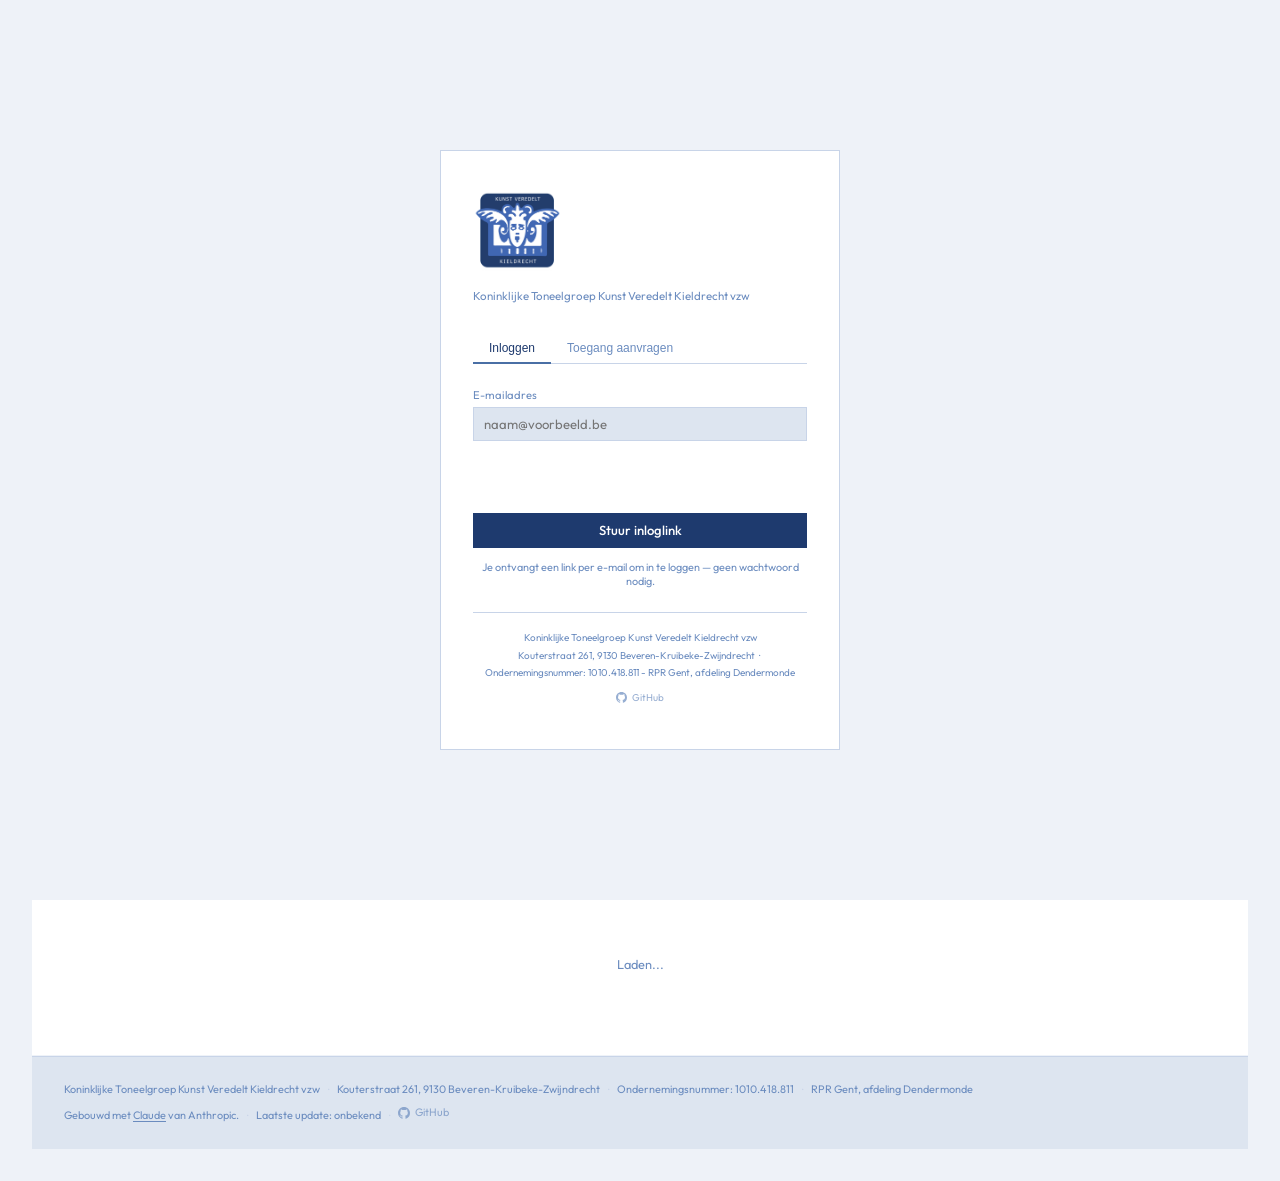
<file: index.html>
<!DOCTYPE html>
<html lang="nl">
<head>
<meta charset="UTF-8">
<meta name="viewport" content="width=device-width, initial-scale=1.0">
<title>KVK Dashboard</title>
  <link rel="icon" type="image/png" href="[data-uri]">
<link href="https://fonts.googleapis.com/css2?family=Outfit:wght@300;400;500;600&family=DM+Mono:wght@300;400&display=swap" rel="stylesheet">
<link rel="stylesheet" href="styles.css">
</head>
<body>

<!-- ADMIN LOGIN OVERLAY -->
<div id="adminOverlay" style="display:none;position:fixed;inset:0;background:rgba(245,243,238,0.97);z-index:1000;align-items:center;justify-content:center">
  <div style="background:var(--surface);border:1px solid var(--border);padding:2.5rem;width:100%;max-width:360px;box-shadow:0 8px 32px rgba(0,0,0,0.08)">
    <div style="font-size:1.4rem;font-weight:600;margin-bottom:0.25rem">KVK Dashboard</div>
    <div style="font-size:0.8rem;color:var(--muted);margin-bottom:1.5rem">Geef het admin wachtwoord in om de instellingen te wijzigen</div>
    <input type="password" id="adminPwInput" placeholder="Wachtwoord..." style="width:100%;background:var(--bg);border:1px solid var(--border);color:var(--text);font-family:Outfit,sans-serif;font-size:0.85rem;padding:0.6rem 0.75rem;outline:none;margin-bottom:0.75rem"
      onkeydown="if(event.key==='Enter')checkAdminPw()">
    <div id="adminPwError" style="color:var(--red);font-size:0.72rem;margin-bottom:0.75rem;display:none">Ongeldig wachtwoord</div>
    <div style="display:flex;gap:0.5rem">
      <button class="btn btn-primary" onclick="checkAdminPw()" style="flex:1;padding:0.6rem">Inloggen</button>
      <button class="btn" onclick="closeAdminOverlay()">Annuleren</button>
    </div>
  </div>
</div>

<header>
  <div class="logo"><img src="[data-uri]" alt="Kunst Veredelt Kieldrecht" class="logo-wide"><img src="[data-uri]" alt="KVK" class="logo-square"></div>
  <div class="header-right">
    <div class="live-badge"><span class="live-dot"></span> Live data</div>
    <div id="welcomeName" style="font-size:0.7rem;color:rgba(255,255,255,0.6);display:block"></div>
    <a href="https://status.stamhoofd.app/nl" target="_blank" id="stamhoofdStatus" title="Stamhoofd systeemstatus" style="display:inline-flex;align-items:center;gap:0.4rem;font-size:0.7rem;text-decoration:none;color:var(--muted);background:var(--surface2);border:1px solid var(--border);padding:0.25rem 0.6rem;cursor:pointer">
      <span id="statusDot" style="width:7px;height:7px;border-radius:50%;background:var(--muted);display:inline-block;flex-shrink:0"></span>
      <span id="statusLabel">Stamhoofd...</span>
    </a>
    <div class="header-date" id="liveDate"></div>
  </div>
</header>

<div class="status-bar loading" id="statusBar">⏳ Verbinding maken met Stamhoofd API...</div>

<!-- CONFIG (hidden by default, shown on settings click) -->
<div class="config-panel" id="configPanel">
  <div class="config-title">API-instellingen</div>
  <div class="config-grid">
    <div class="config-field">
      <label>Organisation ID</label>
      <input type="text" id="cfgOrgId" placeholder="uuid...">
    </div>
    <div class="config-field" style="grid-column:1/-1">
      <label>Webshops <span style="font-weight:400;opacity:0.6">(max 3)</span></label>
      <div id="cfgWebshops" style="display:flex;flex-direction:column;gap:0.5rem;margin-bottom:0.5rem"></div>
      <button class="btn btn-small" onclick="addWebshopField()">+ Webshop toevoegen</button>
    </div>
    <div class="config-field">
      <label>Proxy URL (voor GitHub Pages)</label>
      <input type="text" id="cfgProxyUrl" placeholder="https://stamhoofd-proxy.yourname.workers.dev">
    </div>
  </div>
  <div class="config-actions">
    <button class="btn btn-primary" onclick="saveConfig()">Opslaan & Vernieuwen</button>
    <button class="btn" onclick="toggleConfig()">Annuleren</button>
  </div>

  <div class="user-mgmt">
    <div class="user-mgmt-title">Gebruikersbeheer</div>
    <div id="userList"><div class="empty-users">Laden...</div></div>
  </div>
</div>

<div id="debugPanel" style="display:none;background:var(--surface2);border:1px solid #c9a84c;padding:1rem;margin-bottom:1rem;font-size:0.65rem;color:var(--gold);font-family:DM Mono,monospace;white-space:pre-wrap;max-height:300px;overflow:auto"></div>

<div class="toolbar">
  <div class="section-label">Overzicht ticketverkoop</div>
  <div class="toolbar-actions">
    <button class="btn" onclick="loadData()">↻ Vernieuwen</button>
    <button class="btn admin-only" onclick="toggleDebug()" style="display:none">🔍 Debug</button>
    <button class="btn" onclick="openAdminOverlay()">⚙ Instellingen</button>
    <button class="btn" onclick="doLogout()">↩ Afmelden</button>
  </div>
</div>

<!-- Webshop tabs (hidden when only 1 webshop) -->
<div id="webshopTabs" class="webshop-tabs"></div>

<!-- KPIs -->
<div class="kpi-grid" id="kpiGrid">
  <div class="kpi"><div class="kpi-label">Totale omzet</div><div class="kpi-value"><span class="skeleton" style="width:100px">&nbsp;</span></div></div>
  <div class="kpi"><div class="kpi-label">Tickets verkocht</div><div class="kpi-value"><span class="skeleton" style="width:80px">&nbsp;</span></div></div>
  <div class="kpi"><div class="kpi-label">Betalingen</div><div class="kpi-value"><span class="skeleton" style="width:60px">&nbsp;</span></div></div>
  <div class="kpi"><div class="kpi-label">Gem. bestelwaarde</div><div class="kpi-value"><span class="skeleton" style="width:90px">&nbsp;</span></div></div>
</div>

<div class="main-grid">
  <!-- SHOWS -->
  <div class="card">
    <div class="card-header">
      <div class="card-title">Voorstellingen</div>
      <div class="card-meta" id="showCount">—</div>
    </div>
    <div class="show-list" id="showList">
      <div class="empty-state">Laden...</div>
    </div>
  </div>

  <!-- WEEK CHART -->
  <div class="card" style="position:relative">
    <div class="card-header">
      <div class="card-title">Tickets per week</div>
      <div class="card-meta" id="weekChartMeta">—</div>
    </div>
    <div style="position:relative">
      <svg id="weekChart" style="width:100%;height:220px;overflow:visible" viewBox="0 0 800 200"></svg>
      <div id="weekTooltip" style="display:none;position:absolute;background:var(--surface);border:1px solid var(--border);padding:0.4rem 0.7rem;font-size:0.72rem;pointer-events:none;box-shadow:0 2px 8px rgba(0,0,0,0.08);white-space:nowrap;z-index:10"></div>
    </div>
    <div style="margin-top:1.5rem">
      <div class="card-header" style="margin-bottom:1rem">
        <div class="card-title">Betaalstatus</div>
      </div>
      <div id="paymentBreakdown"></div>
    </div>
  </div>
</div>

<div class="table-wrap">
  <div class="card-header" style="margin-bottom:1rem">
    <div class="card-title">Recente bestellingen</div>
    <div class="card-meta" id="orderCount">—</div>
  </div>
  <table>
    <thead>
      <tr>
        <th>Bestelnr.</th>
        <th>Klant</th>
        <th>Voorstelling</th>
        <th>Tickets</th>
        <th>Bedrag</th>
        <th>Betaalmethode</th>
        <th>Status</th>
        <th>Datum</th>
      </tr>
    </thead>
    <tbody id="orderTable">
      <tr><td colspan="8"><div class="empty-state">Laden...</div></td></tr>
    </tbody>
  </table>
</div>

<script src="app.js"></script>

<!-- LOGIN OVERLAY -->
<div id="loginOverlay">
  <div class="login-box">
    <div class="login-logo">
      <img src="[data-uri]" alt="KVK" style="height:80px;width:auto;margin-bottom:0.5rem">
    </div>
    <div class="login-sub">Koninklijke Toneelgroep Kunst Veredelt Kieldrecht vzw</div>

    <div class="login-tab-row">
      <button class="login-tab active" id="tabLogin" onclick="switchLoginTab('login')">Inloggen</button>
      <button class="login-tab" id="tabRequest" onclick="switchLoginTab('request')">Toegang aanvragen</button>
    </div>

    <!-- Login form -->
    <div id="loginForm">
      <div class="login-field">
        <label>E-mailadres</label>
        <input type="email" id="loginEmail" placeholder="naam@voorbeeld.be" onkeydown="if(event.key==='Enter')doLogin()">
      </div>
      <div class="login-error" id="loginError"></div>
      <div class="login-success" id="loginSuccess"></div>
      <button class="login-btn" onclick="doLogin()">Stuur inloglink</button>
      <p style="font-size:0.68rem;color:var(--muted);margin-top:0.75rem;text-align:center">Je ontvangt een link per e-mail om in te loggen — geen wachtwoord nodig.</p>
    </div>

    <!-- Admin password form (shown when email is 'admin' or 'beheerder') -->
    <div id="adminLoginForm" style="display:none">
      <div class="login-field">
        <label>Beheerder wachtwoord</label>
        <input type="password" id="adminLoginPw" placeholder="••••••••" onkeydown="if(event.key==='Enter')doAdminLogin()">
      </div>
      <div class="login-error" id="adminLoginError"></div>
      <button class="login-btn" onclick="doAdminLogin()">Inloggen als beheerder</button>
      <p style="font-size:0.68rem;color:var(--muted);margin-top:0.75rem;text-align:center">
        <a href="#" onclick="showLoginForm()" style="color:var(--muted)">← Terug</a>
      </p>
    </div>

    <!-- Request access form -->
    <div id="requestForm" style="display:none">
      <div class="login-field">
        <label>Naam</label>
        <input type="text" id="reqName" placeholder="Voornaam Achternaam">
      </div>
      <div class="login-field">
        <label>E-mailadres</label>
        <input type="email" id="reqEmail" placeholder="naam@voorbeeld.be">
      </div>
      <div class="login-error" id="reqError"></div>
      <div class="login-success" id="reqSuccess"></div>
      <button class="login-btn" onclick="doRequestAccess()">Toegang aanvragen</button>
    </div>

    <div style="margin-top:1.5rem;padding-top:1rem;border-top:1px solid var(--border);text-align:center;font-size:0.62rem;color:var(--muted);line-height:1.8">
      <div>Koninklijke Toneelgroep Kunst Veredelt Kieldrecht vzw</div>
      <div>Kouterstraat 261, 9130 Beveren-Kruibeke-Zwijndrecht &nbsp;·&nbsp; Ondernemingsnummer: 1010.418.811 - RPR Gent, afdeling Dendermonde</div>
      <div style="margin-top:0.4rem">
        <a href="https://github.com/dennisgeleyn/kvk-dashboard" target="_blank" rel="noopener" style="color:inherit;display:inline-flex;align-items:center;gap:0.3rem;text-decoration:none;opacity:0.7">
          <svg height="11" width="11" viewBox="0 0 16 16" fill="currentColor"><path d="M8 0C3.58 0 0 3.58 0 8c0 3.54 2.29 6.53 5.47 7.59.4.07.55-.17.55-.38 0-.19-.01-.82-.01-1.49-2.01.37-2.53-.49-2.69-.94-.09-.23-.48-.94-.82-1.13-.28-.15-.68-.52-.01-.53.63-.01 1.08.58 1.23.82.72 1.21 1.87.87 2.33.66.07-.52.28-.87.51-1.07-1.78-.2-3.64-.89-3.64-3.95 0-.87.31-1.59.82-2.15-.08-.2-.36-1.02.08-2.12 0 0 .67-.21 2.2.82.64-.18 1.32-.27 2-.27.68 0 1.36.09 2 .27 1.53-1.04 2.2-.82 2.2-.82.44 1.1.16 1.92.08 2.12.51.56.82 1.27.82 2.15 0 3.07-1.87 3.75-3.65 3.95.29.25.54.73.54 1.48 0 1.07-.01 1.93-.01 2.2 0 .21.15.46.55.38A8.013 8.013 0 0016 8c0-4.42-3.58-8-8-8z"/></svg>
          GitHub
        </a>
      </div>
    </div>
  </div>
</div>


<footer>
  <div class="footer-row">
    <span>Koninklijke Toneelgroep Kunst Veredelt Kieldrecht vzw</span>
    <span class="footer-dot">·</span>
    <span>Kouterstraat 261, 9130 Beveren-Kruibeke-Zwijndrecht</span>
    <span class="footer-dot">·</span>
    <span>Ondernemingsnummer: 1010.418.811</span>
    <span class="footer-dot">·</span>
    <span>RPR Gent, afdeling Dendermonde</span>
  </div>
  <div class="footer-row">
    <span>Gebouwd met <a href="https://claude.ai" target="_blank">Claude</a> van Anthropic.</span>
    <span class="footer-dot">·</span>
    <span>Laatste update: <span id="lastCommitDate">laden...</span></span>
    <span class="footer-dot">·</span>
    <a href="https://github.com/dennisgeleyn/kvk-dashboard" target="_blank" rel="noopener" title="Bekijk broncode op GitHub" style="color:inherit;display:inline-flex;align-items:center;gap:0.3rem;text-decoration:none;opacity:0.7">
      <svg height="12" width="12" viewBox="0 0 16 16" fill="currentColor"><path d="M8 0C3.58 0 0 3.58 0 8c0 3.54 2.29 6.53 5.47 7.59.4.07.55-.17.55-.38 0-.19-.01-.82-.01-1.49-2.01.37-2.53-.49-2.69-.94-.09-.23-.48-.94-.82-1.13-.28-.15-.68-.52-.01-.53.63-.01 1.08.58 1.23.82.72 1.21 1.87.87 2.33.66.07-.52.28-.87.51-1.07-1.78-.2-3.64-.89-3.64-3.95 0-.87.31-1.59.82-2.15-.08-.2-.36-1.02.08-2.12 0 0 .67-.21 2.2.82.64-.18 1.32-.27 2-.27.68 0 1.36.09 2 .27 1.53-1.04 2.2-.82 2.2-.82.44 1.1.16 1.92.08 2.12.51.56.82 1.27.82 2.15 0 3.07-1.87 3.75-3.65 3.95.29.25.54.73.54 1.48 0 1.07-.01 1.93-.01 2.2 0 .21.15.46.55.38A8.013 8.013 0 0016 8c0-4.42-3.58-8-8-8z"/></svg>
      GitHub
    </a>
  </div>
</footer>
</body>
</html>
</file>
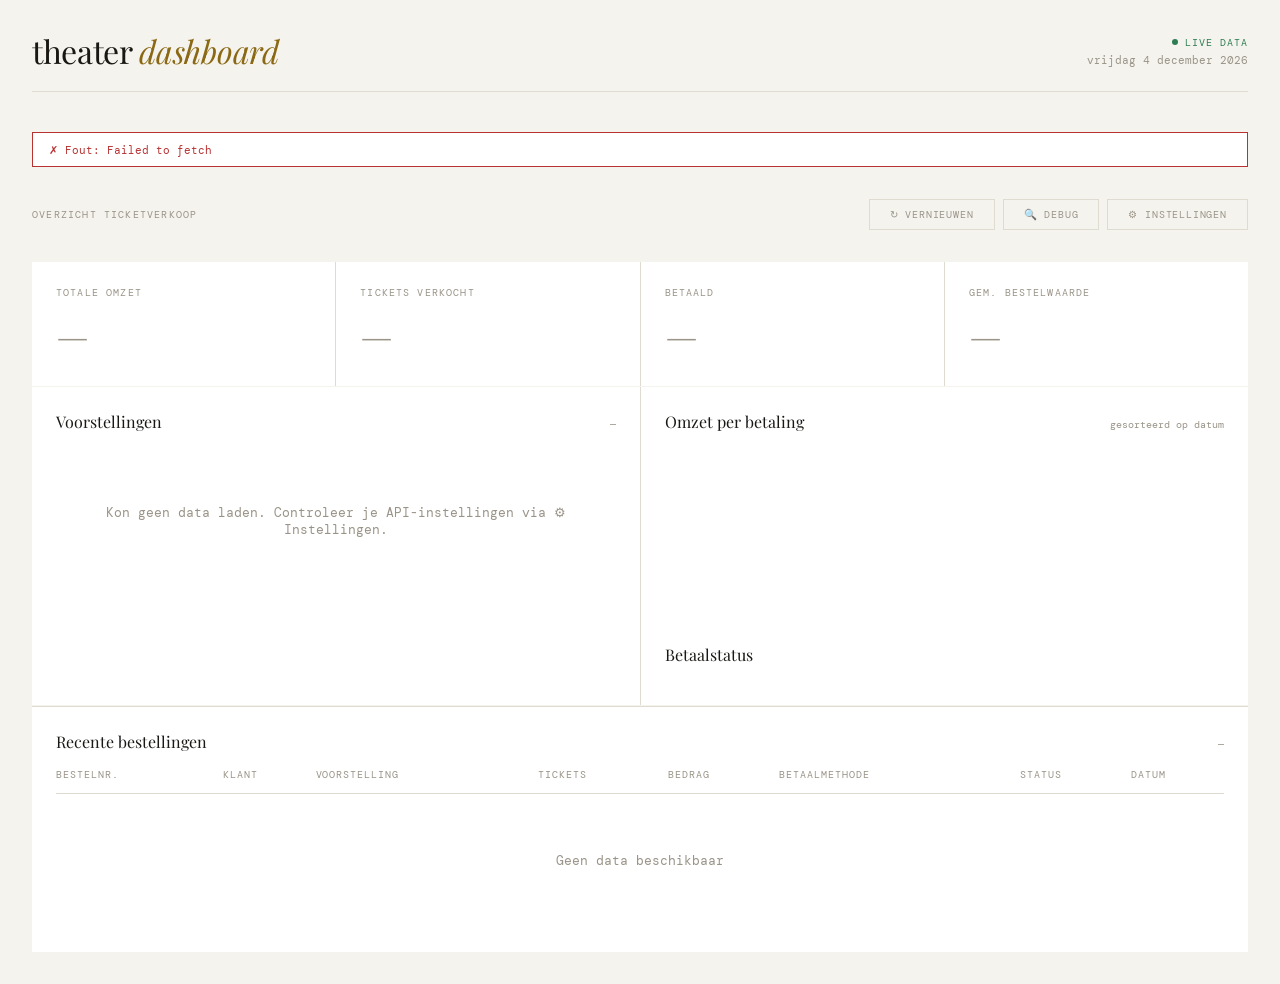
<file: theatre-dashboard(1).html>
<!DOCTYPE html>
<html lang="nl">
<head>
<meta charset="UTF-8">
<meta name="viewport" content="width=device-width, initial-scale=1.0">
<title>Ticketing Dashboard — Theater</title>
<link href="https://fonts.googleapis.com/css2?family=Playfair+Display:ital,wght@0,400;0,700;1,400&family=DM+Mono:wght@300;400&display=swap" rel="stylesheet">
<style>
  *, *::before, *::after { box-sizing: border-box; margin: 0; padding: 0; }

  :root {
    --bg: #f5f3ee;
    --surface: #ffffff;
    --surface2: #f0ede6;
    --border: #e0dbd0;
    --text: #1a1814;
    --muted: #9a9488;
    --gold: #8b6914;
    --gold-dim: #f0e8d0;
    --red: #b83232;
    --green: #2e7d52;
    --serif: 'Playfair Display', Georgia, serif;
    --mono: 'DM Mono', monospace;
  }

  body {
    font-family: var(--mono);
    background: var(--bg);
    color: var(--text);
    min-height: 100vh;
    padding: 2rem;
    font-size: 13px;
  }

  /* HEADER */
  header {
    display: flex;
    align-items: flex-end;
    justify-content: space-between;
    margin-bottom: 2.5rem;
    padding-bottom: 1.5rem;
    border-bottom: 1px solid var(--border);
  }

  .logo {
    font-family: var(--serif);
    font-size: 2rem;
    font-weight: 400;
    letter-spacing: -0.01em;
    color: var(--text);
    line-height: 1;
  }

  .logo em { color: var(--gold); font-style: italic; }

  .header-right { text-align: right; }

  .live-badge {
    display: inline-flex;
    align-items: center;
    gap: 0.4rem;
    font-size: 0.65rem;
    letter-spacing: 0.1em;
    text-transform: uppercase;
    color: var(--green);
    margin-bottom: 0.3rem;
  }

  .live-dot {
    width: 6px; height: 6px;
    border-radius: 50%;
    background: var(--green);
    animation: pulse 2s infinite;
  }

  @keyframes pulse {
    0%, 100% { opacity: 1; }
    50% { opacity: 0.3; }
  }

  .header-date { color: var(--muted); font-size: 0.7rem; }

  /* STATUS BAR */
  .status-bar {
    background: var(--surface);
    border: 1px solid var(--border);
    padding: 0.6rem 1rem;
    margin-bottom: 2rem;
    font-size: 0.7rem;
    color: var(--muted);
    display: flex;
    align-items: center;
    gap: 0.5rem;
  }

  .status-bar.loading { color: var(--gold); }
  .status-bar.error { color: var(--red); border-color: var(--red); }
  .status-bar.success { color: var(--green); border-color: #1e3d2a; }

  /* CONFIG */
  .config-panel {
    background: var(--surface);
    border: 1px solid var(--gold-dim);
    padding: 1.5rem;
    margin-bottom: 2rem;
    display: none;
  }

  .config-panel.visible { display: block; }

  .config-title {
    font-family: var(--serif);
    font-size: 0.9rem;
    color: var(--gold);
    margin-bottom: 1rem;
  }

  .config-grid {
    display: grid;
    grid-template-columns: 1fr 1fr 1fr;
    gap: 1rem;
    margin-bottom: 1rem;
  }

  .config-field label {
    display: block;
    font-size: 0.62rem;
    letter-spacing: 0.1em;
    text-transform: uppercase;
    color: var(--muted);
    margin-bottom: 0.4rem;
  }

  .config-field input {
    width: 100%;
    background: var(--bg);
    border: 1px solid var(--border);
    color: var(--text);
    font-family: var(--mono);
    font-size: 0.72rem;
    padding: 0.5rem 0.75rem;
    outline: none;
    transition: border-color 0.15s;
  }

  .config-field input:focus { border-color: var(--gold); }

  .config-actions { display: flex; gap: 0.5rem; }

  .btn {
    font-family: var(--mono);
    font-size: 0.65rem;
    letter-spacing: 0.08em;
    text-transform: uppercase;
    padding: 0.5rem 1.25rem;
    border: 1px solid var(--border);
    background: transparent;
    color: var(--muted);
    cursor: pointer;
    transition: all 0.15s;
  }

  .btn-primary {
    background: var(--gold);
    border-color: var(--gold);
    color: var(--bg);
  }

  .btn:hover { opacity: 0.8; }

  /* TOP TOOLBAR */
  .toolbar {
    display: flex;
    justify-content: space-between;
    align-items: center;
    margin-bottom: 2rem;
  }

  .section-label {
    font-size: 0.62rem;
    letter-spacing: 0.12em;
    text-transform: uppercase;
    color: var(--muted);
  }

  .toolbar-actions { display: flex; gap: 0.5rem; }

  /* KPI GRID */
  .kpi-grid {
    display: grid;
    grid-template-columns: repeat(4, 1fr);
    gap: 1px;
    background: var(--border);
    margin-bottom: 1px;
  }

  .kpi {
    background: var(--surface);
    padding: 1.5rem;
    position: relative;
    overflow: hidden;
    transition: background 0.2s;
  }

  .kpi:hover { background: var(--surface2); }

  .kpi::before {
    content: '';
    position: absolute;
    top: 0; left: 0; right: 0;
    height: 2px;
    background: var(--gold);
    transform: scaleX(0);
    transform-origin: left;
    transition: transform 0.6s cubic-bezier(0.4,0,0.2,1);
  }

  .kpi.loaded::before { transform: scaleX(1); }

  .kpi-label {
    font-size: 0.6rem;
    letter-spacing: 0.12em;
    text-transform: uppercase;
    color: var(--muted);
    margin-bottom: 1rem;
  }

  .kpi-value {
    font-family: var(--serif);
    font-size: 2.4rem;
    font-weight: 400;
    letter-spacing: -0.02em;
    color: var(--text);
    line-height: 1;
    margin-bottom: 0.5rem;
  }

  .kpi-sub {
    font-size: 0.65rem;
    color: var(--muted);
  }

  .kpi-sub .up { color: var(--green); }
  .kpi-sub .down { color: var(--red); }

  /* MAIN LAYOUT */
  .main-grid {
    display: grid;
    grid-template-columns: 1fr 1fr;
    gap: 1px;
    background: var(--border);
    margin-bottom: 1px;
  }

  .card {
    background: var(--surface);
    padding: 1.5rem;
  }

  .card-header {
    display: flex;
    justify-content: space-between;
    align-items: baseline;
    margin-bottom: 1.5rem;
  }

  .card-title {
    font-family: var(--serif);
    font-size: 1rem;
    font-weight: 400;
    color: var(--text);
  }

  .card-meta { font-size: 0.65rem; color: var(--muted); }

  /* SHOW CARDS */
  .show-list { display: flex; flex-direction: column; gap: 1rem; }

  .show-item {
    border: 1px solid var(--border);
    padding: 1rem;
    transition: border-color 0.2s;
    cursor: default;
  }

  .show-item:hover { border-color: var(--gold); }

  .show-top {
    display: flex;
    justify-content: space-between;
    align-items: flex-start;
    margin-bottom: 0.75rem;
  }

  .show-name {
    font-family: var(--serif);
    font-size: 0.95rem;
    font-style: italic;
    color: var(--text);
  }

  .show-date { font-size: 0.65rem; color: var(--muted); }

  .show-stats {
    display: flex;
    gap: 1.5rem;
    margin-bottom: 0.75rem;
  }

  .show-stat-label { font-size: 0.6rem; color: var(--muted); text-transform: uppercase; letter-spacing: 0.08em; }
  .show-stat-val { font-size: 1rem; font-family: var(--serif); color: var(--text); }

  .seat-track {
    height: 3px;
    background: var(--gold-dim);
    position: relative;
    overflow: hidden;
  }

  .seat-fill {
    height: 100%;
    background: var(--gold);
    transition: width 1.2s cubic-bezier(0.4,0,0.2,1);
  }

  .seat-fill.almost { background: var(--red); }
  .seat-fill.good { background: var(--green); }

  .seat-pct {
    font-size: 0.65rem;
    color: var(--muted);
    margin-top: 0.35rem;
    display: flex;
    justify-content: space-between;
  }

  /* REVENUE CHART */
  svg.rev-chart { width: 100%; height: 160px; }

  /* ORDERS TABLE */
  .table-wrap {
    background: var(--surface);
    padding: 1.5rem;
    border-top: 1px solid var(--border);
  }

  table { width: 100%; border-collapse: collapse; }

  thead th {
    font-size: 0.6rem;
    letter-spacing: 0.1em;
    text-transform: uppercase;
    color: var(--muted);
    text-align: left;
    padding-bottom: 0.75rem;
    border-bottom: 1px solid var(--border);
    font-weight: 400;
  }

  tbody tr {
    border-bottom: 1px solid var(--border);
    transition: background 0.15s;
  }

  tbody tr:last-child { border-bottom: none; }
  tbody tr:hover { background: var(--surface2); }

  tbody td {
    padding: 0.65rem 0;
    font-size: 0.75rem;
    vertical-align: middle;
  }

  .status-pill {
    font-size: 0.58rem;
    letter-spacing: 0.08em;
    text-transform: uppercase;
    padding: 0.2rem 0.5rem;
    border-radius: 1px;
  }

  .pill-succeeded { background: #d4edde; color: var(--green); }
  .pill-created { background: var(--gold-dim); color: var(--gold); }
  .pill-failed { background: #fad7d7; color: var(--red); }
  .pill-pending { background: var(--surface2); color: var(--muted); }

  .empty-state {
    text-align: center;
    padding: 3rem;
    color: var(--muted);
    font-size: 0.8rem;
  }

  .skeleton {
    background: linear-gradient(90deg, var(--surface) 25%, var(--surface2) 50%, var(--surface) 75%);
    background-size: 200% 100%;
    animation: shimmer 1.5s infinite;
    border-radius: 2px;
    height: 1em;
    display: inline-block;
  }

  @keyframes shimmer {
    0% { background-position: 200% 0; }
    100% { background-position: -200% 0; }
  }

  .divider {
    height: 1px;
    background: var(--border);
    margin: 0;
  }

  @media (max-width: 800px) {
    .kpi-grid { grid-template-columns: 1fr 1fr; }
    .main-grid { grid-template-columns: 1fr; }
    .config-grid { grid-template-columns: 1fr; }
  }
</style>
</head>
<body>

<header>
  <div class="logo">theater <em>dashboard</em></div>
  <div class="header-right">
    <div class="live-badge"><span class="live-dot"></span> Live data</div>
    <div class="header-date" id="liveDate"></div>
  </div>
</header>

<div class="status-bar loading" id="statusBar">⏳ Verbinding maken met Stamhoofd API...</div>

<!-- CONFIG (hidden by default, shown on settings click) -->
<div class="config-panel" id="configPanel">
  <div class="config-title">API Instellingen</div>
  <div class="config-grid">
    <div class="config-field">
      <label>Organisation ID</label>
      <input type="text" id="cfgOrgId" placeholder="uuid...">
    </div>
    <div class="config-field">
      <label>Webshop ID</label>
      <input type="text" id="cfgWebshopId" placeholder="uuid...">
    </div>
    <div class="config-field">
      <label>API Key</label>
      <input type="password" id="cfgApiKey" placeholder="••••••••">
    </div>
  </div>
  <div class="config-actions">
    <button class="btn btn-primary" onclick="saveConfig()">Opslaan & Vernieuwen</button>
    <button class="btn" onclick="toggleConfig()">Annuleren</button>
  </div>
</div>

<div id="debugPanel" style="display:none;background:var(--surface2);border:1px solid #c9a84c;padding:1rem;margin-bottom:1rem;font-size:0.65rem;color:var(--gold);font-family:DM Mono,monospace;white-space:pre-wrap;max-height:300px;overflow:auto"></div>

<div class="toolbar">
  <div class="section-label">Overzicht ticketverkoop</div>
  <div class="toolbar-actions">
    <button class="btn" onclick="loadData()">↻ Vernieuwen</button>
    <button class="btn" onclick="toggleDebug()">🔍 Debug</button>
    <button class="btn" onclick="toggleConfig()">⚙ Instellingen</button>
  </div>
</div>

<!-- KPIs -->
<div class="kpi-grid" id="kpiGrid">
  <div class="kpi"><div class="kpi-label">Totale omzet</div><div class="kpi-value"><span class="skeleton" style="width:100px">&nbsp;</span></div></div>
  <div class="kpi"><div class="kpi-label">Tickets verkocht</div><div class="kpi-value"><span class="skeleton" style="width:80px">&nbsp;</span></div></div>
  <div class="kpi"><div class="kpi-label">Betalingen</div><div class="kpi-value"><span class="skeleton" style="width:60px">&nbsp;</span></div></div>
  <div class="kpi"><div class="kpi-label">Gem. bestelwaarde</div><div class="kpi-value"><span class="skeleton" style="width:90px">&nbsp;</span></div></div>
</div>

<div class="main-grid">
  <!-- SHOWS -->
  <div class="card">
    <div class="card-header">
      <div class="card-title">Voorstellingen</div>
      <div class="card-meta" id="showCount">—</div>
    </div>
    <div class="show-list" id="showList">
      <div class="empty-state">Laden...</div>
    </div>
  </div>

  <!-- REVENUE CHART -->
  <div class="card">
    <div class="card-header">
      <div class="card-title">Omzet per betaling</div>
      <div class="card-meta">gesorteerd op datum</div>
    </div>
    <svg class="rev-chart" id="revChart" viewBox="0 0 400 160"></svg>
    <div style="margin-top:1.5rem">
      <div class="card-header" style="margin-bottom:1rem">
        <div class="card-title">Betaalstatus</div>
      </div>
      <div id="paymentBreakdown"></div>
    </div>
  </div>
</div>

<div class="table-wrap">
  <div class="card-header" style="margin-bottom:1rem">
    <div class="card-title">Recente bestellingen</div>
    <div class="card-meta" id="orderCount">—</div>
  </div>
  <table>
    <thead>
      <tr>
        <th>Bestelnr.</th>
        <th>Klant</th>
        <th>Voorstelling</th>
        <th>Tickets</th>
        <th>Bedrag</th>
        <th>Betaalmethode</th>
        <th>Status</th>
        <th>Datum</th>
      </tr>
    </thead>
    <tbody id="orderTable">
      <tr><td colspan="8"><div class="empty-state">Laden...</div></td></tr>
    </tbody>
  </table>
</div>

<script>
// ─── CONFIG ───────────────────────────────────────────────
const DEFAULTS = {
  orgId: 'd42b36a2-a20f-4930-b677-5d62599c90b3',
  webshopId: '07e841fb-25a0-478d-a1a4-4d09df824938',
  apiKey: 'I7IIIPHHZSYK6EMYAYSHFM91Y/T5WEFUCBJHK93NW40831OECO2VK0YUBBCXCH0IP+RRJWCQIFOUEV31U+YLV+HCHL+KSLDJEGW1E9XFSE1GF+RN7D0J+TX16UMB+PUA4RG1AJEUI8GHT2DTZT8ZI/LCPM5LGSG2XLVAM3LP1ZK4U2KSVVAQVLETTT3OPVCROHPO5UEAII/UAVJT1N2PORD4KH/LYPUM0EBI1CGYU+7QTP2LR2FP1P7P1HQ9OO88',
  capacity: 239,
};

// Merge saved settings from localStorage over defaults
const saved = JSON.parse(localStorage.getItem('theatre_dashboard_config') || '{}');
const CONFIG = { ...DEFAULTS, ...saved };

function apiBase() {
  return `https://${CONFIG.orgId}.api.stamhoofd.app/v247`;
}

function headers() {
  return { 'Authorization': `Bearer ${CONFIG.apiKey}`, 'Content-Type': 'application/json' };
}

// ─── UI HELPERS ───────────────────────────────────────────
function setStatus(msg, type = 'loading') {
  const bar = document.getElementById('statusBar');
  bar.textContent = msg;
  bar.className = `status-bar ${type}`;
}

function fmt(cents) {
  return '€ ' + (cents / 100).toLocaleString('nl-BE', { minimumFractionDigits: 2, maximumFractionDigits: 2 });
}

function fmtDate(ts) {
  if (!ts) return '—';
  return new Date(ts).toLocaleDateString('nl-BE', { day: '2-digit', month: 'short', year: 'numeric' });
}

function toggleDebug() {
  const p = document.getElementById('debugPanel');
  p.style.display = p.style.display === 'none' ? 'block' : 'none';
}

function logDebug(msg) {
  const p = document.getElementById('debugPanel');
  p.textContent += msg + '\n';
}

function toggleConfig() {
  const p = document.getElementById('configPanel');
  const visible = p.classList.toggle('visible');
  if (visible) {
    document.getElementById('cfgOrgId').value = CONFIG.orgId;
    document.getElementById('cfgWebshopId').value = CONFIG.webshopId;
    document.getElementById('cfgApiKey').value = CONFIG.apiKey;
  }
}

function saveConfig() {
  CONFIG.orgId = document.getElementById('cfgOrgId').value.trim();
  CONFIG.webshopId = document.getElementById('cfgWebshopId').value.trim();
  CONFIG.apiKey = document.getElementById('cfgApiKey').value.trim();
  // Persist to localStorage so settings survive page reloads
  localStorage.setItem('theatre_dashboard_config', JSON.stringify({
    orgId: CONFIG.orgId,
    webshopId: CONFIG.webshopId,
    apiKey: CONFIG.apiKey,
  }));
  toggleConfig();
  loadData();
}

// ─── DATA LOADING ─────────────────────────────────────────

// Fetch ALL orders — deduplicated by order ID
async function fetchAllOrders() {
  const seenIds = new Set();
  let allOrders = [];
  let updatedSince = 0;
  let lastId = null;

  while (true) {
    const url = new URL(`${apiBase()}/webshop/${CONFIG.webshopId}/orders`);
    url.searchParams.set('updatedSince', updatedSince);
    if (lastId) url.searchParams.set('lastId', lastId);

    const res = await fetch(url.toString(), { headers: headers() });
    if (!res.ok) throw new Error(`Orders API ${res.status}: ${res.statusText}`);
    const page = await res.json();

    const items = Array.isArray(page) ? page : (page.results || page.orders || []);
    if (!items.length) break;

    // Log first order on first page
    if (allOrders.length === 0) {
      document.getElementById('debugPanel').textContent = '';
      logDebug('=== FIRST RAW ORDER ===');
      logDebug(JSON.stringify(items[0], null, 2).slice(0, 3000));
    }

    // Deduplicate by order ID
    let newItems = 0;
    for (const item of items) {
      if (!seenIds.has(item.id)) {
        seenIds.add(item.id);
        allOrders.push(item);
        newItems++;
      }
    }

    setStatus(`⏳ ${allOrders.length} bestellingen geladen...`, 'loading');

    // If ALL items on this page were duplicates, we've looped — stop
    if (newItems === 0) break;

    const last = items[items.length - 1];
    const nextUpdatedSince = last?.updatedAt ?? last?.createdAt ?? updatedSince;
    const nextLastId = last?.id;

    // Stop if cursor didn't move
    if (nextLastId === lastId) break;

    lastId = nextLastId;
    updatedSince = nextUpdatedSince;

    await new Promise(r => setTimeout(r, 250));
  }

  logDebug(`\n=== TOTAL UNIQUE ORDERS FETCHED: ${allOrders.length} ===`);
  return allOrders;
}

async function fetchWebshop() {
  const res = await fetch(`${apiBase()}/webshop/${CONFIG.webshopId}`, { headers: headers() });
  if (!res.ok) throw new Error(`Webshop API ${res.status}: ${res.statusText}`);
  return res.json();
}

async function loadData() {
  setStatus('⏳ Data ophalen van Stamhoofd...', 'loading');
  try {
    const [orders, webshop] = await Promise.all([fetchAllOrders(), fetchWebshop()]);
    window._webshop = webshop;
    window._orders = orders;
    // Log first product to debug panel
    const prods = webshop?.products || webshop?.data?.products || [];
    if (prods.length) {
      logDebug('\n=== FIRST WEBSHOP PRODUCT (full) ===');
      logDebug(JSON.stringify(prods[0], null, 2));
      logDebug('\n=== WEBSHOP TOP-LEVEL KEYS ===');
      logDebug(JSON.stringify(Object.keys(webshop), null, 2));
      if (webshop.seatLayouts || webshop.seatingPlans || webshop.sections) {
        logDebug('\n=== SEAT LAYOUTS ===');
        logDebug(JSON.stringify(webshop.seatLayouts ?? webshop.seatingPlans ?? webshop.sections, null, 2).slice(0, 2000));
      }
    }
    renderDashboard(orders, webshop);
    setStatus(`✓ Laatste update: ${new Date().toLocaleTimeString('nl-BE')} — ${orders.length} bestellingen geladen`, 'success');
  } catch (err) {
    setStatus(`✗ Fout: ${err.message}`, 'error');
    renderFallback();
  }
}

// ─── RENDER ───────────────────────────────────────────────
function renderDashboard(orders, webshop) {
  // Field accessors based on confirmed API response structure
  const getPrice = o => o.payment?.price ?? 0;
  const getStatus = o => o.payment?.status ?? o.status ?? 'Unknown';
  const getItems = o => o.data?.cart?.items ?? [];
  const getCreatedAt = o => o.createdAt ?? o.validAt ?? 0;
  const getOrderNr = o => {
    const desc = o.balanceItems?.[0]?.description ?? '';
    const m = desc.match(/#(\d+)/);
    return m ? m[1] : null;
  };
  const getCustomer = o => o.data?.customer ?? null;
  const getMethod = o => o.payment?.method ?? o.data?.paymentMethod ?? '—';
  const uniqueOrders = orders;

  const paid = uniqueOrders.filter(o => getStatus(o) === 'Succeeded');
  const totalRevenue = uniqueOrders.reduce((s, o) => s + getPrice(o), 0);
  const paidRevenue = paid.reduce((s, o) => s + getPrice(o), 0);
  const CANCELLED_STATUSES = ['Failed', 'Canceled', 'Refunded', 'Disputed'];
  const activeOrders = orders.filter(o => !CANCELLED_STATUSES.includes(getStatus(o)));
  let totalTickets = 0;
  activeOrders.forEach(o => getItems(o).forEach(i => { totalTickets += (i.amount || 0); }));

  const avgOrder = uniqueOrders.length ? totalRevenue / uniqueOrders.length : 0;

  const kpis = [
    { label: 'Totale omzet', value: fmt(totalRevenue), sub: `${fmt(paidRevenue)} betaald` },
    { label: 'Tickets verkocht', value: totalTickets, sub: `${uniqueOrders.length} bestellingen` },
    { label: 'Betaald', value: paid.length, sub: `van ${uniqueOrders.length} bestellingen` },
    { label: 'Gem. bestelwaarde', value: fmt(avgOrder), sub: 'per bestelling' },
  ];

  document.getElementById('kpiGrid').innerHTML = kpis.map(k => `
    <div class="kpi loaded">
      <div class="kpi-label">${k.label}</div>
      <div class="kpi-value">${k.value}</div>
      <div class="kpi-sub">${k.sub}</div>
    </div>
  `).join('');

  // Shows from webshop products
  renderShows(webshop, orders);

  // Revenue chart (per unique order)
  renderRevenueChart(uniqueOrders, getPrice, getCreatedAt);

  // Payment breakdown (per unique order)
  renderPaymentBreakdown(uniqueOrders, getStatus);

  // Orders table (per unique order, enriched)
  renderOrders(uniqueOrders, getPrice, getStatus, getItems, getCreatedAt, getOrderNr, getCustomer, getMethod);
}

function renderShows(webshop, orders) {
  const products = webshop?.products || webshop?.data?.products || [];
  const list = document.getElementById('showList');
  document.getElementById('showCount').textContent = `${products.length} voorstelling${products.length !== 1 ? 'en' : ''}`;

  if (!products.length) {
    list.innerHTML = '<div class="empty-state">Geen voorstellingen gevonden in webshop</div>';
    return;
  }

  // Count tickets sold per product+price from actual orders (non-cancelled)
  const CANCELLED = ['Failed', 'Canceled', 'Refunded', 'Disputed'];
  const soldPerProduct = {};
  orders.forEach(o => {
    const status = o.payment?.status ?? o.status ?? '';
    if (CANCELLED.includes(status)) return;
    (o.data?.cart?.items ?? []).forEach(item => {
      const pid = item.product?.id ?? item.productId;
      if (pid) soldPerProduct[pid] = (soldPerProduct[pid] || 0) + (item.amount || 0);
    });
  });

  // Sort products by date ascending
  const sorted = [...products].sort((a, b) => (a.dateRange?.startDate ?? 0) - (b.dateRange?.startDate ?? 0));

  list.innerHTML = sorted.map(p => {
    const used = soldPerProduct[p.id] ?? p.usedStock ?? 0;
    const reservedCount = (p.reservedSeats ?? []).length;
    const capacity = CONFIG.capacity;
    const free = capacity - used;
    const pct = Math.round((used / capacity) * 100);
    const fillClass = pct >= 90 ? 'almost' : pct >= 60 ? '' : 'good';

    // Per-price-tier breakdown (e.g. Standaard 159/∞, VIP 0/36)
    const visiblePrices = (p.prices ?? []).filter(pr => !pr.hidden && pr.price > 0);
    const showDate = p.dateRange?.startDate ? fmtDate(p.dateRange.startDate) : '';
    const showTime = p.dateRange?.startDate
      ? new Date(p.dateRange.startDate).toLocaleTimeString('nl-BE', { hour: '2-digit', minute: '2-digit' })
      : '';

    return `
      <div class="show-item">
        <div class="show-top">
          <div class="show-name">${p.name || 'Naamloos'}</div>
          <div class="show-date">${showDate}${showTime ? ' · ' + showTime : ''}</div>
        </div>
        <div class="show-stats">
          <div>
            <div class="show-stat-label">Verkocht</div>
            <div class="show-stat-val">${used}</div>
          </div>
          <div>
            <div class="show-stat-label">Capaciteit</div>
            <div class="show-stat-val">${capacity}</div>
          </div>
          <div>
            <div class="show-stat-label">Vrij</div>
            <div class="show-stat-val">${free}</div>
          </div>

        </div>
        <div class="seat-track" style="margin-bottom:0.35rem">
          <div class="seat-fill ${fillClass}" style="width:0%" data-pct="${pct}"></div>
        </div>
        <div class="seat-pct">
          <span>${pct}% bezet</span>
          <span>${free} plaatsen vrij</span>
        </div>

        ${visiblePrices.length > 0 ? `
          <div style="margin-top:1rem;display:flex;flex-direction:column;gap:0.5rem">
            <div style="font-size:0.6rem;letter-spacing:0.1em;text-transform:uppercase;color:var(--muted);margin-bottom:0.1rem">Per tariefcategorie</div>
            ${visiblePrices.map(pr => {
              const prUsed = pr.usedStock ?? 0;
              const prCap = pr.stock !== null ? pr.stock : null;
              const prPct = prCap !== null ? Math.round((prUsed / prCap) * 100) : null;
              const prFill = (prPct ?? 50) >= 90 ? 'almost' : (prPct ?? 50) >= 60 ? '' : 'good';
              return `<div>
                <div style="display:flex;justify-content:space-between;align-items:baseline;margin-bottom:0.3rem">
                  <span style="font-size:0.65rem;color:var(--muted)">${pr.name}</span>
                  <span style="font-size:0.65rem;color:var(--text)">${prUsed}${prCap !== null ? ' / ' + prCap : ''}</span>
                </div>
                ${prCap !== null ? `<div class="seat-track"><div class="seat-fill ${prFill}" style="width:0%" data-pct="${prPct}"></div></div>` : `<div class="seat-track"><div class="seat-fill good" style="width:${Math.min(100, prUsed)}%" ></div></div>`}
              </div>`;
            }).join('')}
          </div>
        ` : ''}
      </div>
    `;
  }).join('');

  // Animate bars
  requestAnimationFrame(() => {
    document.querySelectorAll('.seat-fill[data-pct]').forEach(el => {
      el.style.width = el.dataset.pct + '%';
    });
  });
}

function renderRevenueChart(orders, getPrice, getCreatedAt) {
  const svg = document.getElementById('revChart');
  if (!orders.length) { svg.innerHTML = '<text x="200" y="80" fill="var(--muted)" text-anchor="middle" font-family="DM Mono" font-size="12">Geen data</text>'; return; }

  const sorted = [...orders].sort((a, b) => getCreatedAt(a) - getCreatedAt(b));
  const values = sorted.map(o => getPrice(o) / 100);
  const W = 400, H = 160, PL = 40, PR = 10, PT = 10, PB = 25;
  const cW = W - PL - PR, cH = H - PT - PB;
  const max = Math.max(...values, 1);
  const n = values.length;

  const px = i => PL + (n === 1 ? cW / 2 : (i / (n - 1)) * cW);

  let bars = '';
  const barW = Math.max(4, Math.min(20, cW / n - 3));
  sorted.forEach((o, i) => {
    const price = getPrice(o);
    const status = (o.payment?.status ?? o.status ?? '');
    const x = px(i) - barW / 2;
    const h = (price / 100 / max) * cH;
    const y = PT + cH - h;
    const color = status === 'Succeeded' ? '#4caf7d' : status === 'Created' ? '#c9a84c' : '#7a7669';
    bars += `<rect x="${x}" y="${y}" width="${barW}" height="${h}" fill="${color}" opacity="0.85" rx="1">
      <title>${fmtDate(getCreatedAt(o))} — ${fmt(price)} — ${status}</title>
    </rect>`;
  });

  let yLabels = '';
  for (let i = 0; i <= 3; i++) {
    const val = (max / 3) * i;
    const y = PT + cH - (val / max) * cH;
    yLabels += `<line x1="${PL}" y1="${y}" x2="${W - PR}" y2="${y}" stroke="var(--border)" stroke-width="1"/>`;
    yLabels += `<text x="${PL - 4}" y="${y + 4}" text-anchor="end" font-family="DM Mono" font-size="9" fill="var(--muted)">€${Math.round(val)}</text>`;
  }

  svg.innerHTML = yLabels + bars;
}

function renderPaymentBreakdown(orders, getStatus) {
  const statuses = {};
  orders.forEach(o => { const s = getStatus(o); statuses[s] = (statuses[s] || 0) + 1; });
  const total = orders.length;
  const labels = { Succeeded: 'Betaald', Created: 'Openstaand', Failed: 'Mislukt', Pending: 'In behandeling' };
  const colors = { Succeeded: 'var(--green)', Created: 'var(--gold)', Failed: 'var(--red)', Pending: 'var(--muted)' };

  document.getElementById('paymentBreakdown').innerHTML = Object.entries(statuses).map(([status, count]) => {
    const pct = Math.round((count / total) * 100);
    return `
      <div style="display:grid;grid-template-columns:100px 1fr 40px;align-items:center;gap:0.75rem;margin-bottom:0.6rem">
        <div style="font-size:0.65rem;color:var(--muted)">${labels[status] || status}</div>
        <div style="background:var(--border);height:3px;border-radius:2px;overflow:hidden">
          <div style="width:${pct}%;height:100%;background:${colors[status] || 'var(--muted)'};border-radius:2px;transition:width 1s"></div>
        </div>
        <div style="font-size:0.65rem;color:var(--text);text-align:right">${count}</div>
      </div>
    `;
  }).join('');
}

function renderOrders(orders, getPrice, getStatus, getItems, getCreatedAt, getOrderNr, getCustomer, getMethod) {
  const tbody = document.getElementById('orderTable');
  document.getElementById('orderCount').textContent = `${orders.length} bestellingen`;

  if (!orders.length) {
    tbody.innerHTML = '<tr><td colspan="8"><div class="empty-state">Geen bestellingen gevonden</div></td></tr>';
    return;
  }

  const sorted = [...orders].sort((a, b) => getCreatedAt(b) - getCreatedAt(a));
  const pillClass = { Succeeded: 'pill-succeeded', Created: 'pill-created', Failed: 'pill-failed', Pending: 'pill-pending' };
  const pillLabel = { Succeeded: 'Betaald', Created: 'Openstaand', Failed: 'Mislukt', Pending: 'Bezig' };

  const PAGE_SIZE = 10;
  let showing = Math.min(PAGE_SIZE, sorted.length);

  function renderRows() {
    tbody.innerHTML = sorted.slice(0, showing).map(o => {
    const customer = getCustomer(o);
    const items = getItems(o);
    const showName = items[0]?.product?.name || '—';
    const ticketCount = items.reduce((s, i) => s + (i.amount || 0), 0);
    const orderNr = getOrderNr(o) ? `#${getOrderNr(o)}` : '—';
    const status = getStatus(o);
    const price = getPrice(o);
    const method = getMethod(o);

    return `<tr>
      <td>${orderNr}</td>
      <td>${customer ? `${customer.firstName} ${customer.lastName}` : '—'}</td>
      <td style="color:var(--muted);font-style:italic">${showName}</td>
      <td>${ticketCount || '—'}</td>
      <td>${fmt(price)}</td>
      <td style="color:var(--muted)">${method}</td>
      <td><span class="status-pill ${pillClass[status] || 'pill-pending'}">${pillLabel[status] || status}</span></td>
      <td style="color:var(--muted)">${fmtDate(getCreatedAt(o))}</td>
    </tr>`;
    }).join('');

    // Show more button
    const existingBtn = document.getElementById('showMoreBtn');
    if (existingBtn) existingBtn.remove();

    if (showing < sorted.length) {
      const btn = document.createElement('div');
      btn.id = 'showMoreBtn';
      btn.style.cssText = 'text-align:center;padding:1.25rem;border-top:1px solid var(--border)';
      btn.innerHTML = `<button class="btn" onclick="showMore()" style="padding:0.5rem 2rem">
        ↓ Meer tonen (${sorted.length - showing} verborgen)
      </button>`;
      tbody.closest('table').after(btn);
    }
  }

  window.showMore = function() {
    showing = Math.min(showing + PAGE_SIZE, sorted.length);
    renderRows();
  };

  renderRows();
}

function renderFallback() {
  document.getElementById('kpiGrid').innerHTML = `
    <div class="kpi"><div class="kpi-label">Totale omzet</div><div class="kpi-value" style="color:var(--muted)">—</div></div>
    <div class="kpi"><div class="kpi-label">Tickets verkocht</div><div class="kpi-value" style="color:var(--muted)">—</div></div>
    <div class="kpi"><div class="kpi-label">Betaald</div><div class="kpi-value" style="color:var(--muted)">—</div></div>
    <div class="kpi"><div class="kpi-label">Gem. bestelwaarde</div><div class="kpi-value" style="color:var(--muted)">—</div></div>
  `;
  document.getElementById('showList').innerHTML = '<div class="empty-state">Kon geen data laden. Controleer je API-instellingen via ⚙ Instellingen.</div>';
  document.getElementById('orderTable').innerHTML = '<tr><td colspan="8"><div class="empty-state">Geen data beschikbaar</div></td></tr>';
}

// ─── INIT ─────────────────────────────────────────────────
document.getElementById('liveDate').textContent = new Date().toLocaleDateString('nl-BE', {
  weekday: 'long', day: 'numeric', month: 'long', year: 'numeric'
});

loadData();

// Auto-refresh every 5 minutes
setInterval(loadData, 5 * 60 * 1000);
</script>
</body>
</html>
</file>
<file: styles.css>
*, *::before, *::after { box-sizing: border-box; margin: 0; padding: 0; }

  :root {
    --bg:       #eef2f8;
    --surface:  #ffffff;
    --surface2: #dde5f0;
    --border:   #c8d4e8;
    --text:     #1e3a6e;
    --muted:    #6b8cbf;
    --gold:     #4a6fa5;
    --gold-dim: #d0ddef;
    --red:      #b83232;
    --green:    #2e7d52;
    --navy:     #1e3a6e;
    --mid-blue: #4a6fa5;
    --sans: 'Outfit', sans-serif;
    --mono: 'DM Mono', monospace;
  }

  body {
    font-family: var(--sans);
    background: var(--bg);
    color: var(--text);
    min-height: 100vh;
    padding: 2rem;
    font-size: 13px;
  }

  /* HEADER */
  header {
    display: flex;
    align-items: flex-end;
    justify-content: space-between;
    margin-bottom: 2.5rem;
    padding-bottom: 1.5rem;
    border-bottom: 2px solid var(--border);
  }

  .logo { display: flex; align-items: center; }
  .logo-wide   { height: 52px; width: auto; display: block; }
  .logo-square { height: 52px; width: auto; display: none; }
  @media (max-width: 600px) {
    .logo-wide   { display: none; }
    .logo-square { display: block; }
  }

  .header-right { text-align: right; }

  .live-badge {
    display: inline-flex;
    align-items: center;
    gap: 0.4rem;
    font-size: 0.65rem;
    letter-spacing: 0.1em;
    text-transform: uppercase;
    color: var(--green);
    margin-bottom: 0.3rem;
  }

  .live-dot {
    width: 6px; height: 6px;
    border-radius: 50%;
    background: var(--green);
    animation: pulse 2s infinite;
  }

  @keyframes pulse {
    0%, 100% { opacity: 1; }
    50% { opacity: 0.3; }
  }

  .header-date { color: var(--muted); font-size: 0.7rem; }

  /* STATUS BAR */
  .status-bar {
    background: var(--surface);
    border: 1px solid var(--border);
    padding: 0.6rem 1rem;
    margin-bottom: 2rem;
    font-size: 0.7rem;
    color: var(--muted);
    display: flex;
    align-items: center;
    gap: 0.5rem;
  }

  .status-bar.loading { color: var(--gold); }
  .status-bar.error { color: var(--red); border-color: var(--red); }
  .status-bar.success { color: var(--green); border-color: #1e3d2a; }

  /* CONFIG */
  .config-panel {
    background: var(--surface);
    border: 1px solid var(--gold-dim);
    padding: 1.5rem;
    margin-bottom: 2rem;
    display: none;
  }

  .config-panel.visible { display: block; }

  .config-title {
    font-family: var(--sans);
    font-size: 0.9rem;
    color: var(--gold);
    margin-bottom: 1rem;
  }

  .config-grid {
    display: grid;
    grid-template-columns: 1fr 1fr 1fr;
    gap: 1rem;
    margin-bottom: 1rem;
  }

  .config-field label {
    display: block;
    font-size: 0.62rem;
    letter-spacing: 0.1em;
    text-transform: uppercase;
    color: var(--muted);
    margin-bottom: 0.4rem;
  }

  .config-field input {
    width: 100%;
    background: var(--bg);
    border: 1px solid var(--border);
    color: var(--text);
    font-family: var(--sans);
    font-size: 0.72rem;
    padding: 0.5rem 0.75rem;
    outline: none;
    transition: border-color 0.15s;
  }

  .config-field input:focus { border-color: var(--gold); }

  .config-actions { display: flex; gap: 0.5rem; }

  .btn {
    font-family: var(--sans);
    font-size: 0.65rem;
    letter-spacing: 0.08em;
    text-transform: uppercase;
    padding: 0.5rem 1.25rem;
    border: 1px solid var(--border);
    background: transparent;
    color: var(--muted);
    cursor: pointer;
    transition: all 0.15s;
  }

  .btn-primary {
    background: var(--gold);
    border-color: var(--gold);
    color: var(--bg);
  }

  .btn:hover { opacity: 0.8; }
  .github-btn { display:inline-flex;align-items:center;padding:0.4rem 0.6rem; }

  /* TOP TOOLBAR */
  .toolbar {
    display: flex;
    justify-content: space-between;
    align-items: center;
    margin-bottom: 2rem;
  }

  .section-label {
    font-size: 0.62rem;
    letter-spacing: 0.12em;
    text-transform: uppercase;
    color: var(--muted);
  }

  .toolbar-actions { display: flex; gap: 0.5rem; }

  /* KPI GRID */
  .kpi-grid {
    display: grid;
    grid-template-columns: repeat(4, 1fr);
    gap: 1px;
    background: var(--border);
    margin-bottom: 1px;
  }

  .kpi {
    background: var(--surface);
    padding: 1.5rem;
    position: relative;
    overflow: hidden;
    transition: background 0.2s;
  }

  .kpi:hover { background: var(--surface2); }

  .kpi::before {
    content: '';
    position: absolute;
    top: 0; left: 0; right: 0;
    height: 2px;
    background: var(--gold);
    transform: scaleX(0);
    transform-origin: left;
    transition: transform 0.6s cubic-bezier(0.4,0,0.2,1);
  }

  .kpi.loaded::before { transform: scaleX(1); }

  .kpi-label {
    font-size: 0.6rem;
    letter-spacing: 0.12em;
    text-transform: uppercase;
    color: var(--muted);
    margin-bottom: 1rem;
  }

  .kpi-value {
    font-family: var(--sans);
    font-size: 2.4rem;
    font-weight: 400;
    letter-spacing: -0.02em;
    color: var(--text);
    line-height: 1;
    margin-bottom: 0.5rem;
  }

  .kpi-sub {
    font-size: 0.65rem;
    color: var(--muted);
  }

  .kpi-sub .up { color: var(--green); }
  .kpi-sub .down { color: var(--red); }

  /* MAIN LAYOUT */
  .main-grid {
    display: grid;
    grid-template-columns: 1fr 1fr;
    gap: 1px;
    background: var(--border);
    margin-bottom: 1px;
  }

  .card {
    background: var(--surface);
    padding: 1.5rem;
  }

  .card-header {
    display: flex;
    justify-content: space-between;
    align-items: baseline;
    margin-bottom: 1.5rem;
  }

  .card-title {
    font-family: var(--sans);
    font-size: 1rem;
    font-weight: 400;
    color: var(--text);
  }

  .card-meta { font-size: 0.65rem; color: var(--muted); }

  /* SHOW CARDS */
  .show-list { display: flex; flex-direction: column; gap: 1rem; }

  .show-item {
    border: 1px solid var(--border);
    padding: 1rem;
    transition: border-color 0.2s;
    cursor: default;
  }

  .show-item:hover { border-color: var(--gold); }

  .show-top {
    display: flex;
    justify-content: space-between;
    align-items: flex-start;
    margin-bottom: 0.75rem;
  }

  .show-name {
    font-family: var(--sans);
    font-size: 0.95rem;
    font-style: italic;
    color: var(--text);
  }

  .show-date { font-size: 0.65rem; color: var(--muted); }

  .show-stats {
    display: flex;
    gap: 1.5rem;
    margin-bottom: 0.75rem;
  }

  .show-stat-label { font-size: 0.6rem; color: var(--muted); text-transform: uppercase; letter-spacing: 0.08em; }
  .show-stat-val { font-size: 1rem; font-family: var(--sans); color: var(--text); }

  .seat-track {
    height: 3px;
    background: var(--gold-dim);
    position: relative;
    overflow: hidden;
  }

  .seat-fill {
    height: 100%;
    background: var(--gold);
    transition: width 1.2s cubic-bezier(0.4,0,0.2,1);
  }

  .seat-fill.almost { background: var(--red); }
  .seat-fill.good { background: var(--green); }

  .seat-pct {
    font-size: 0.65rem;
    color: var(--muted);
    margin-top: 0.35rem;
    display: flex;
    justify-content: space-between;
  }

  /* REVENUE CHART */
  svg.rev-chart { width: 100%; height: 160px; }

  /* ORDERS TABLE */
  .table-wrap {
    background: var(--surface);
    padding: 1.5rem;
    border-top: 1px solid var(--border);
  }

  table { width: 100%; border-collapse: collapse; }

  thead th {
    font-size: 0.6rem;
    letter-spacing: 0.1em;
    text-transform: uppercase;
    color: var(--muted);
    text-align: left;
    padding-bottom: 0.75rem;
    border-bottom: 1px solid var(--border);
    font-weight: 400;
  }

  tbody tr {
    border-bottom: 1px solid var(--border);
    transition: background 0.15s;
  }

  tbody tr:last-child { border-bottom: none; }
  tbody tr:hover { background: var(--surface2); }

  tbody td {
    padding: 0.65rem 0;
    font-size: 0.75rem;
    vertical-align: middle;
  }

  .status-pill {
    font-size: 0.58rem;
    letter-spacing: 0.08em;
    text-transform: uppercase;
    padding: 0.2rem 0.5rem;
    border-radius: 1px;
  }

  .pill-succeeded { background: #d4edde; color: var(--green); }
  .pill-created { background: var(--gold-dim); color: var(--gold); }
  .pill-failed { background: #fad7d7; color: var(--red); }
  .pill-pending { background: var(--surface2); color: var(--muted); }

  .empty-state {
    text-align: center;
    padding: 3rem;
    color: var(--muted);
    font-size: 0.8rem;
  }

  .skeleton {
    background: linear-gradient(90deg, var(--surface) 25%, var(--surface2) 50%, var(--surface) 75%);
    background-size: 200% 100%;
    animation: shimmer 1.5s infinite;
    border-radius: 2px;
    height: 1em;
    display: inline-block;
  }

  @keyframes shimmer {
    0% { background-position: 200% 0; }
    100% { background-position: -200% 0; }
  }

  .divider {
    height: 1px;
    background: var(--border);
    margin: 0;
  }

  @media (max-width: 800px) {
    body { padding: 1rem; }

    header { flex-direction: column; align-items: flex-start; gap: 0.5rem; margin-bottom: 1.5rem; }
    .logo { font-size: 1.4rem; }

    .kpi-grid { grid-template-columns: 1fr 1fr; gap: 1px; }
    .kpi { padding: 1rem; }
    .kpi-value { font-size: 1.6rem; }

    .main-grid { grid-template-columns: 1fr; }
    .config-grid { grid-template-columns: 1fr; }

    .toolbar { flex-direction: column; align-items: flex-start; gap: 0.75rem; }
    .toolbar-actions { display: flex; flex-wrap: wrap; gap: 0.4rem; }

    .show-stats { flex-wrap: wrap; gap: 0.75rem; }

    table { font-size: 0.7rem; }
    thead th, tbody td { padding: 0.5rem 0.25rem; }
    /* Hide less important columns on mobile */
    th:nth-child(3), td:nth-child(3),
    th:nth-child(6), td:nth-child(6) { display: none; }

    .card { padding: 1rem; }
    .table-wrap { padding: 1rem; }

    #weekChart { height: 140px; }
  }

  @media (max-width: 480px) {
    .kpi-grid { grid-template-columns: 1fr 1fr; }
    .kpi-value { font-size: 1.3rem; }
    th:nth-child(4), td:nth-child(4),
    th:nth-child(5), td:nth-child(5) { display: none; }
  }


  /* ── LOGIN OVERLAY ─────────────────────────────────────── */
  #loginOverlay {
    position: fixed; inset: 0; z-index: 1000;
    background: var(--bg);
    display: flex; align-items: center; justify-content: center;
    padding: 1.5rem;
  }

  .login-box {
    background: var(--surface);
    border: 1px solid var(--border);
    padding: 2.5rem 2rem;
    width: 100%; max-width: 400px;
  }

  .login-logo {
    font-size: 1.1rem; font-weight: 600; color: var(--text);
    margin-bottom: 0.25rem;
  }

  .login-sub {
    font-size: 0.72rem; color: var(--muted);
    margin-bottom: 2rem;
  }

  .login-tab-row {
    display: flex; gap: 0; margin-bottom: 1.5rem;
    border-bottom: 1px solid var(--border);
  }

  .login-tab {
    padding: 0.4rem 1rem; font-size: 0.75rem; cursor: pointer;
    color: var(--muted); background: none; border: none;
    border-bottom: 2px solid transparent; margin-bottom: -1px;
  }

  .login-tab.active { color: var(--text); border-bottom-color: var(--gold); font-weight: 500; }

  .login-field { margin-bottom: 1rem; }
  .login-field label { display: block; font-size: 0.7rem; color: var(--muted); margin-bottom: 0.3rem; }
  .login-field input {
    width: 100%; padding: 0.5rem 0.6rem;
    border: 1px solid var(--border); background: var(--surface2);
    font-family: inherit; font-size: 0.82rem; color: var(--text);
  }
  .login-field input:focus { outline: none; border-color: var(--gold); }

  .login-error { color: var(--red); font-size: 0.7rem; margin-bottom: 0.75rem; min-height: 1rem; }
  .login-success { color: var(--green); font-size: 0.7rem; margin-bottom: 0.75rem; min-height: 1rem; }

  .login-btn {
    width: 100%; padding: 0.6rem; background: var(--navy); color: #fff;
    border: none; font-family: inherit; font-size: 0.82rem;
    font-weight: 500; cursor: pointer;
  }
  .login-btn:hover { opacity: 0.9; }

  /* ── USER MANAGEMENT (admin panel) ─────────────────────── */
  .user-mgmt { margin-top: 1.5rem; }
  .user-mgmt-title { font-size: 0.75rem; font-weight: 600; margin-bottom: 0.75rem; color: var(--text); }
  .user-row {
    display: flex; align-items: center; gap: 0.5rem;
    padding: 0.5rem 0; border-bottom: 1px solid var(--border);
    font-size: 0.72rem;
  }
  .user-row:last-child { border-bottom: none; }
  .user-info { flex: 1; }
  .user-name { font-weight: 500; color: var(--text); }
  .user-email { color: var(--muted); }
  .user-status-pill {
    font-size: 0.6rem; font-weight: 600; padding: 0.1rem 0.4rem;
    border-radius: 2px; white-space: nowrap;
  }
  .pill-pending { background: #f5e9c0; color: #8b6914; }
  .pill-active  { background: #d4edde; color: #2e7d52; }
  .user-actions { display: flex; gap: 0.3rem; }
  .user-btn {
    padding: 0.2rem 0.5rem; font-size: 0.65rem; cursor: pointer;
    border: 1px solid var(--border); background: var(--surface2);
    font-family: inherit; color: var(--text);
  }
  .user-btn:hover { background: var(--border); }
  .user-btn.danger { color: var(--red); border-color: var(--red); }
  .user-btn.danger:hover { background: #fad7d7; }
  .approve-pw { width: 100px; }

  .empty-users { font-size: 0.72rem; color: var(--muted); padding: 0.5rem 0; }

  footer {
    margin-top: 1px;
    padding: 1.5rem 2rem;
    background: var(--surface2);
    border-top: 1px solid var(--border);
    font-size: 0.68rem;
    color: var(--muted);
    display: flex;
    flex-direction: column;
    gap: 0.4rem;
    line-height: 1.6;
  }

  footer a { color: var(--muted); text-decoration: underline; text-underline-offset: 2px; }
  footer a:hover { color: var(--text); }

  .footer-row { display: flex; align-items: baseline; gap: 0.5rem; flex-wrap: wrap; }
  .footer-dot { color: var(--border); }

  @media (max-width: 800px) {
  
  /* ── LOGIN OVERLAY ─────────────────────────────────────── */
  #loginOverlay {
    position: fixed; inset: 0; z-index: 1000;
    background: var(--bg);
    display: flex; align-items: center; justify-content: center;
    padding: 1.5rem;
  }

  .login-box {
    background: var(--surface);
    border: 1px solid var(--border);
    padding: 2.5rem 2rem;
    width: 100%; max-width: 400px;
  }

  .login-logo {
    font-size: 1.1rem; font-weight: 600; color: var(--text);
    margin-bottom: 0.25rem;
  }

  .login-sub {
    font-size: 0.72rem; color: var(--muted);
    margin-bottom: 2rem;
  }

  .login-tab-row {
    display: flex; gap: 0; margin-bottom: 1.5rem;
    border-bottom: 1px solid var(--border);
  }

  .login-tab {
    padding: 0.4rem 1rem; font-size: 0.75rem; cursor: pointer;
    color: var(--muted); background: none; border: none;
    border-bottom: 2px solid transparent; margin-bottom: -1px;
  }

  .login-tab.active { color: var(--text); border-bottom-color: var(--gold); font-weight: 500; }

  .login-field { margin-bottom: 1rem; }
  .login-field label { display: block; font-size: 0.7rem; color: var(--muted); margin-bottom: 0.3rem; }
  .login-field input {
    width: 100%; padding: 0.5rem 0.6rem;
    border: 1px solid var(--border); background: var(--surface2);
    font-family: inherit; font-size: 0.82rem; color: var(--text);
  }
  .login-field input:focus { outline: none; border-color: var(--gold); }

  .login-error { color: var(--red); font-size: 0.7rem; margin-bottom: 0.75rem; min-height: 1rem; }
  .login-success { color: var(--green); font-size: 0.7rem; margin-bottom: 0.75rem; min-height: 1rem; }

  .login-btn {
    width: 100%; padding: 0.6rem; background: var(--navy); color: #fff;
    border: none; font-family: inherit; font-size: 0.82rem;
    font-weight: 500; cursor: pointer;
  }
  .login-btn:hover { opacity: 0.9; }

  /* ── USER MANAGEMENT (admin panel) ─────────────────────── */
  .user-mgmt { margin-top: 1.5rem; }
  .user-mgmt-title { font-size: 0.75rem; font-weight: 600; margin-bottom: 0.75rem; color: var(--text); }
  .user-row {
    display: flex; align-items: center; gap: 0.5rem;
    padding: 0.5rem 0; border-bottom: 1px solid var(--border);
    font-size: 0.72rem;
  }
  .user-row:last-child { border-bottom: none; }
  .user-info { flex: 1; }
  .user-name { font-weight: 500; color: var(--text); }
  .user-email { color: var(--muted); }
  .user-status-pill {
    font-size: 0.6rem; font-weight: 600; padding: 0.1rem 0.4rem;
    border-radius: 2px; white-space: nowrap;
  }
  .pill-pending { background: #f5e9c0; color: #8b6914; }
  .pill-active  { background: #d4edde; color: #2e7d52; }
  .user-actions { display: flex; gap: 0.3rem; }
  .user-btn {
    padding: 0.2rem 0.5rem; font-size: 0.65rem; cursor: pointer;
    border: 1px solid var(--border); background: var(--surface2);
    font-family: inherit; color: var(--text);
  }
  .user-btn:hover { background: var(--border); }
  .user-btn.danger { color: var(--red); border-color: var(--red); }
  .user-btn.danger:hover { background: #fad7d7; }
  .approve-pw { width: 100px; }

  .empty-users { font-size: 0.72rem; color: var(--muted); padding: 0.5rem 0; }

  footer { padding: 1.25rem 1rem; }
  }

/* ── Webshop tabs ─────────────────────────────────────── */
.webshop-tabs {
  display: flex;
  gap: 0;
  margin-bottom: 0;
  flex-wrap: wrap;
  border-bottom: 1px solid var(--border);
  margin-bottom: 1.5rem;
}

.ws-tab {
  padding: 0.6rem 1.2rem;
  border: none;
  border-bottom: 2px solid transparent;
  background: none;
  color: var(--muted);
  font-size: 0.82rem;
  font-weight: 500;
  cursor: pointer;
  transition: color 0.15s, border-color 0.15s;
  margin-bottom: -1px;
}

.ws-tab:hover {
  color: var(--navy);
}

.ws-tab.active {
  color: var(--navy);
  border-bottom: 2px solid var(--navy);
  background: none;
  border-top: none;
  border-left: none;
  border-right: none;
}

/* ── Webshop rows in config panel ─────────────────────── */
.webshop-row {
  display: flex;
  gap: 0.5rem;
  align-items: center;
}

.webshop-row input {
  flex: 1;
  padding: 0.35rem 0.6rem;
  border: 1px solid var(--border);
  background: var(--surface);
  color: var(--text);
  border-radius: 4px;
  font-size: 0.8rem;
}

.webshop-row .ws-name { flex: 0 0 140px; }

.btn-small {
  padding: 0.25rem 0.6rem;
  font-size: 0.78rem;
}
</file>
